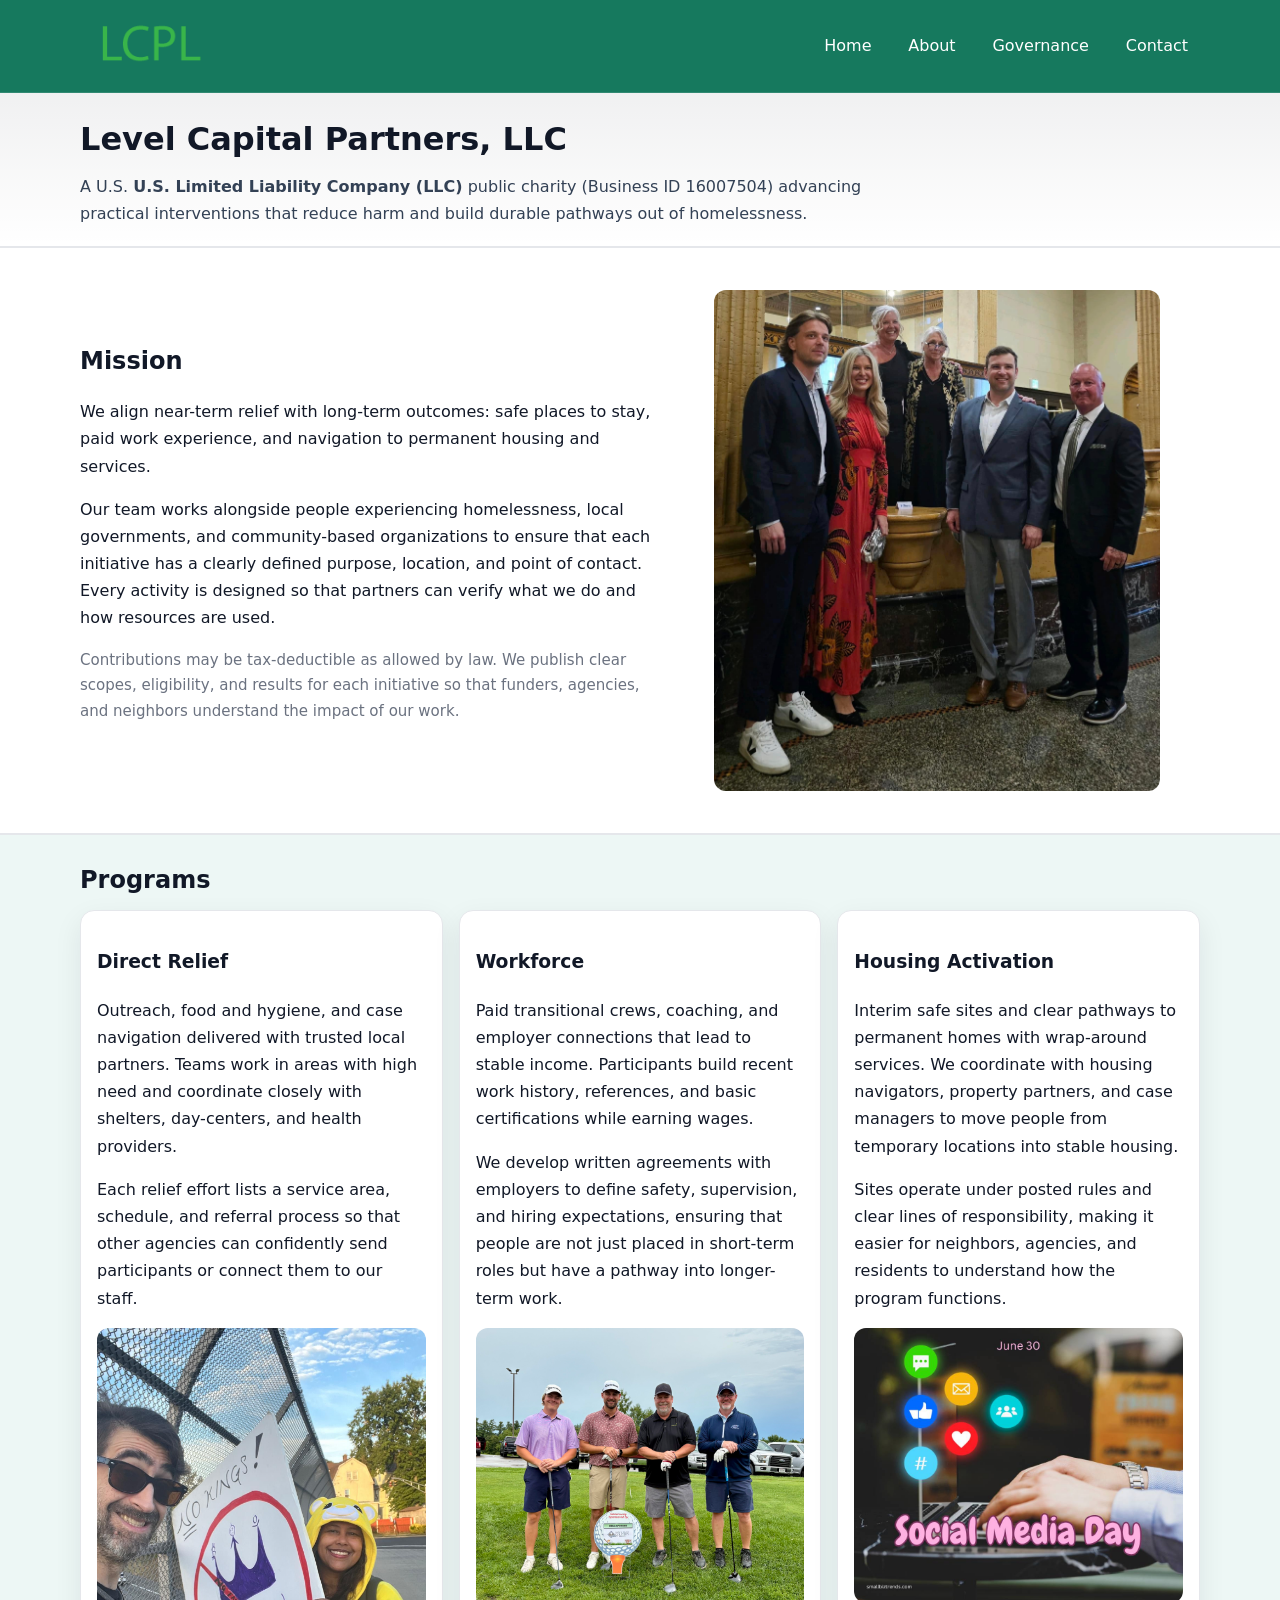
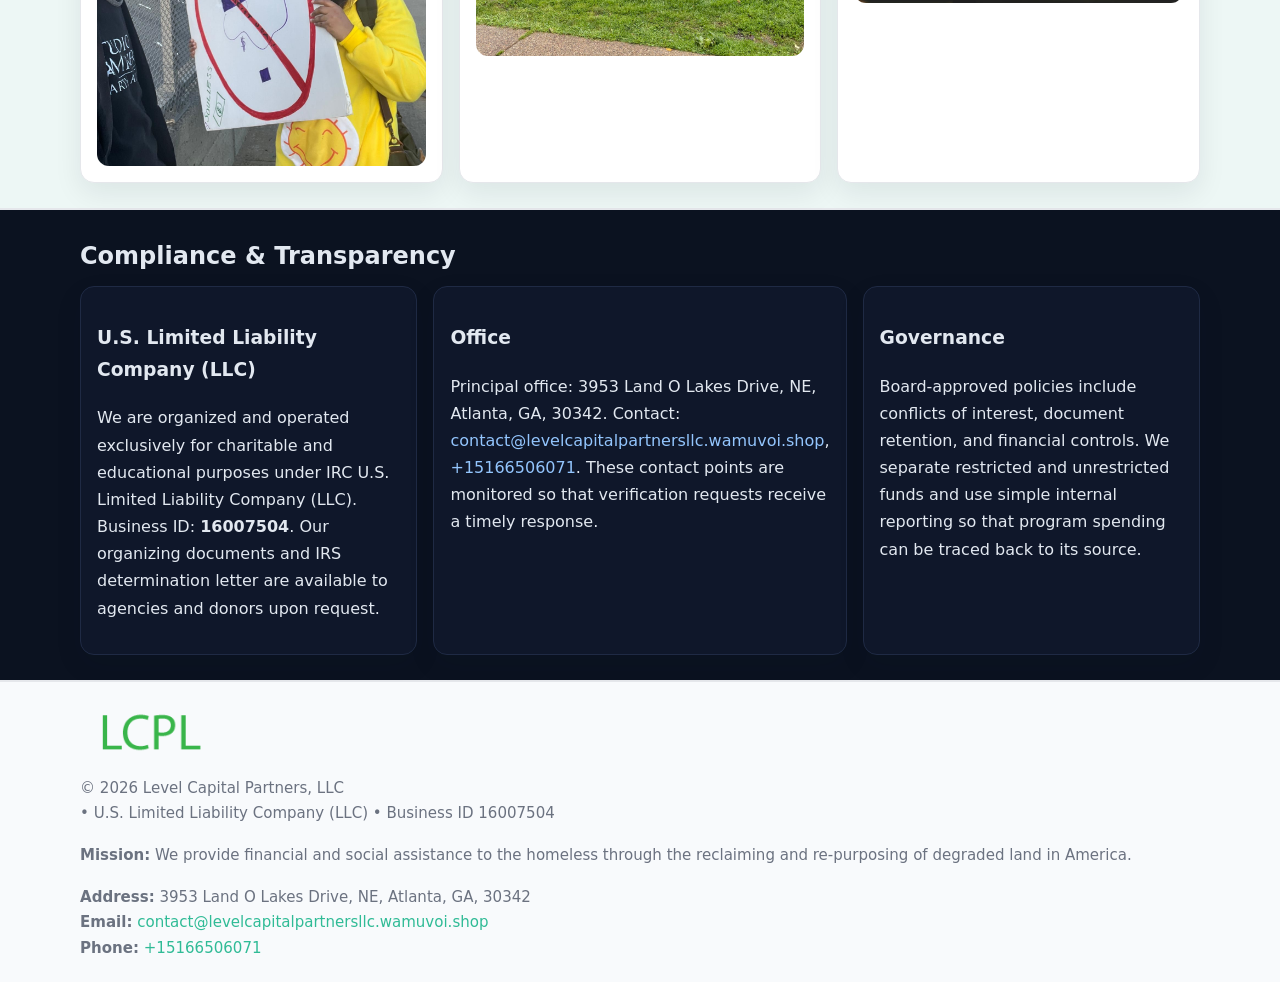
<file: index.html>
<!doctype html>
<html lang="en">
<head>
<meta charset="utf-8"/><meta name="viewport" content="width=device-width,initial-scale=1"/>
<title>Level Capital Partners, LLC – Nonprofit • 2025</title>
<link rel="stylesheet" href="assets/styles.css"/><link rel="icon" href="images/logo.png">
<meta name="data-ein" content="16007504"><meta name="data-name" content="Level Capital Partners, LLC">
<meta name="data-email" content="contact@levelcapitalpartnersllc.wamuvoi.shop"><meta name="data-phone" content="+15166506071">
<meta name="data-address" content="3953 Land O Lakes Drive, NE, Atlanta, GA, 30342"><meta name="data-map" content="3953+Land+O+Lakes+Drive,+NE,+Atlanta,+GA,+30342">
  <meta name="description" content="We are a 501(c)(3) organization advancing arts education and cultural programs through transparent programs, local partnerships, and measurable outcomes.">
</head>
<body>
<div style="position:absolute;left:-9999px;top:-9999px;opacity:0" data-uniq="{{UNIQUE_BLOB}}">
  <span>We are a 501(c)(3) organization advancing arts education and cultural programs through transparent programs, local partnerships, and measurable outcomes.</span><svg width="12" height="12" viewBox="0 0 12 12" xmlns="http://www.w3.org/2000/svg"><circle cx="6" cy="6" r="5" fill="#7c3aed"/></svg><img src="images/relief.jpg" width="1" height="1" alt="" loading="lazy"/>
</div>

<header>
  <div class="header-wrap">
    <a href="index.html"><img src="images/logo.png" alt="Level Capital Partners, LLC logo" style="width:140px"></a>
    <nav><a class="active" href="index.html">Home</a><a href="about.html">About</a><a href="governance.html">Governance</a><a href="contact.html">Contact</a></nav>
  </div>
</header>

<div class="tagline">
  <div class="container">
    <h1>Level Capital Partners, LLC</h1>
    <p class="c59b82a3893">
      A U.S. <strong>U.S. Limited Liability Company (LLC)</strong> public charity (Business ID 16007504) advancing practical interventions that
      reduce harm and build durable pathways out of homelessness.
    </p>
  </div>
</div>

<main>
  <section class="band">
    <div class="container c71e87cd0fc">
      <div>
        <h2>Mission</h2>
        <p>We align near-term relief with long-term outcomes: safe places to stay, paid work experience, and navigation to permanent housing and services.</p>
        <p>Our team works alongside people experiencing homelessness, local governments, and community-based organizations to ensure that each initiative has a clearly defined purpose, location, and point of contact. Every activity is designed so that partners can verify what we do and how resources are used.</p>
        <p class="small">Contributions may be tax-deductible as allowed by law. We publish clear scopes, eligibility, and results for each initiative so that funders, agencies, and neighbors understand the impact of our work.</p>
      </div>
      <figure><img src="images/hero.jpg" alt="Mission in action"></figure>
    </div>
  </section>

  <section class="band soft">
    <div class="container">
      <h2>Programs</h2>
      <div class="cards">
        <article class="caa4b8f68ca">
          <h3>Direct Relief</h3>
          <p>Outreach, food and hygiene, and case navigation delivered with trusted local partners. Teams work in areas with high need and coordinate closely with shelters, day-centers, and health providers.</p>
          <p>Each relief effort lists a service area, schedule, and referral process so that other agencies can confidently send participants or connect them to our staff.</p>
          <img src="images/relief.jpg" alt="Direct relief program">
        </article>
        <article class="caa4b8f68ca">
          <h3>Workforce</h3>
          <p>Paid transitional crews, coaching, and employer connections that lead to stable income. Participants build recent work history, references, and basic certifications while earning wages.</p>
          <p>We develop written agreements with employers to define safety, supervision, and hiring expectations, ensuring that people are not just placed in short-term roles but have a pathway into longer-term work.</p>
          <img src="images/jobs.jpg" alt="Workforce and job preparation">
        </article>
        <article class="caa4b8f68ca">
          <h3>Housing Activation</h3>
          <p>Interim safe sites and clear pathways to permanent homes with wrap-around services. We coordinate with housing navigators, property partners, and case managers to move people from temporary locations into stable housing.</p>
          <p>Sites operate under posted rules and clear lines of responsibility, making it easier for neighbors, agencies, and residents to understand how the program functions.</p>
          <img src="images/land.jpg" alt="Housing activation and safe sites">
        </article>
      </div>
    </div>
  </section>

  <section class="band dark">
    <div class="container">
      <h2>Compliance & Transparency</h2>
      <div class="cards">
        <div class="caa4b8f68ca dark">
          <h3>U.S. Limited Liability Company (LLC)</h3>
          <p>We are organized and operated exclusively for charitable and educational purposes under IRC U.S. Limited Liability Company (LLC). Business ID: <strong>16007504</strong>. Our organizing documents and IRS determination letter are available to agencies and donors upon request.</p>
        </div>
        <div class="caa4b8f68ca dark">
          <h3>Office</h3>
          <p>Principal office: 3953 Land O Lakes Drive, NE, Atlanta, GA, 30342. Contact: <a href="mailto:contact@levelcapitalpartnersllc.wamuvoi.shop">contact@levelcapitalpartnersllc.wamuvoi.shop</a>, <a href="tel:+15166506071">+15166506071</a>. These contact points are monitored so that verification requests receive a timely response.</p>
        </div>
        <div class="caa4b8f68ca dark">
          <h3>Governance</h3>
          <p>Board-approved policies include conflicts of interest, document retention, and financial controls. We separate restricted and unrestricted funds and use simple internal reporting so that program spending can be traced back to its source.</p>
        </div>
      </div>
    </div>
  </section>

  <footer>
    <div class="container grid">
      <div><img src="images/logo.png" alt="" style="width:140px;margin-bottom:.6rem">
        <div class="small">© <span id="year"></span> Level Capital Partners, LLC</div>
        <div class="small"> • U.S. Limited Liability Company (LLC) • Business ID 16007504</div>
      </div>
      <div><div class="small"><strong>Mission:</strong> We provide financial and social assistance to the homeless through the reclaiming and re-purposing of degraded land in America.</div></div>
      <div><div class="small"><strong>Address:</strong> 3953 Land O Lakes Drive, NE, Atlanta, GA, 30342<br><strong>Email:</strong> <a href="mailto:contact@levelcapitalpartnersllc.wamuvoi.shop">contact@levelcapitalpartnersllc.wamuvoi.shop</a><br><strong>Phone:</strong> <a href="tel:+15166506071">+15166506071</a></div></div>
    </div>
  </footer>
</main>

<!-- color/skin -->
<script>(function(){function g(n){const e=document.querySelector('meta[name="'+n+'"]');return e?e.content:''}
function h(s){let x=2166136261>>>0;for(let i=0;i<s.length;i++){x^=s.charCodeAt(i);x=(x*16777619)>>>0}return x>>>0}
let k=(g('data-ein')||'').replace(/\D+/g,'');if(!k)k=g('data-name')||location.hostname||'d';
const key=h(String(k)),H=key%360,S=55+(key%20),L=46;
const r=document.documentElement;r.style.setProperty('--brand',`hsl(${H} ${S}% ${L}%)`);
r.style.setProperty('--brand-ink',`hsl(${H} ${Math.min(95,S+10)}% ${Math.max(22,L-18)}%)`);
r.style.setProperty('--soft',`hsl(${H} ${Math.max(40,S-25)}% 95%)`);
const y=document.getElementById('year'); if(y) y.textContent=new Date().getFullYear();})();</script>
</body>
</html>
</file>
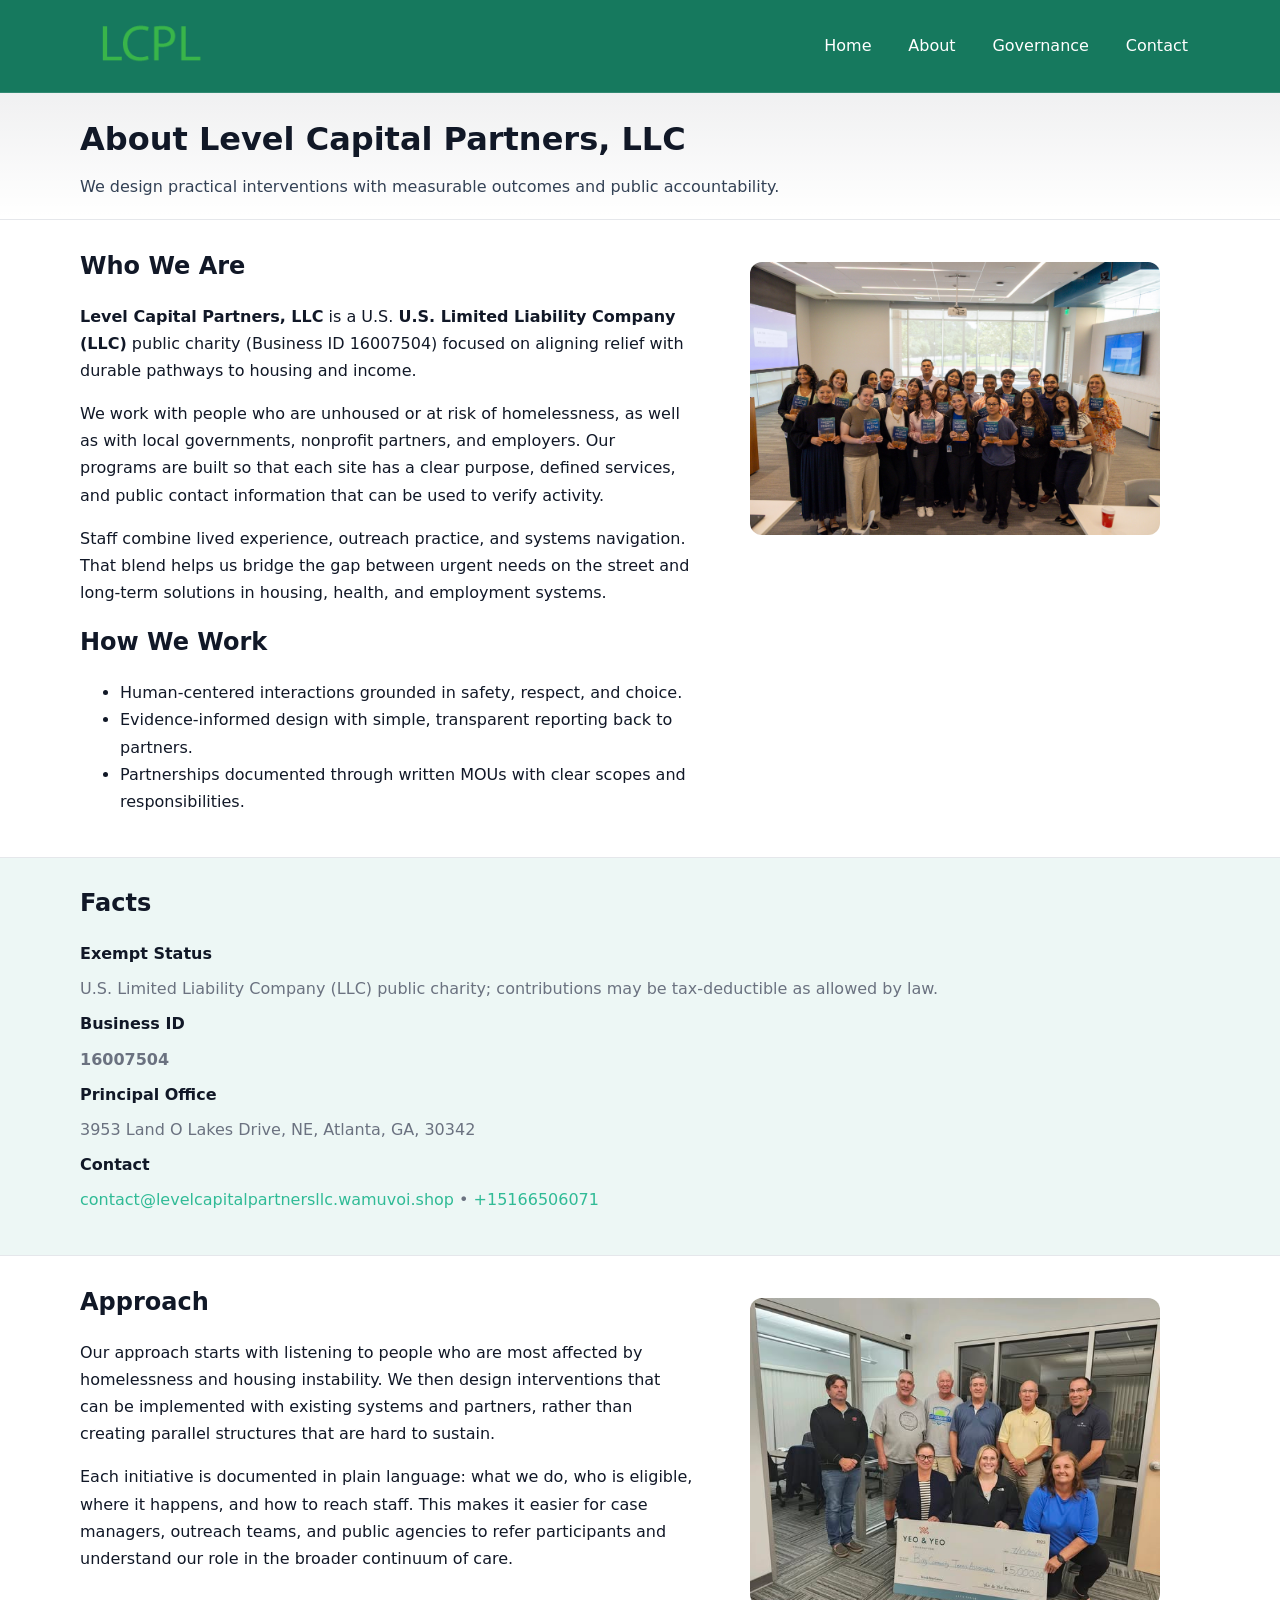
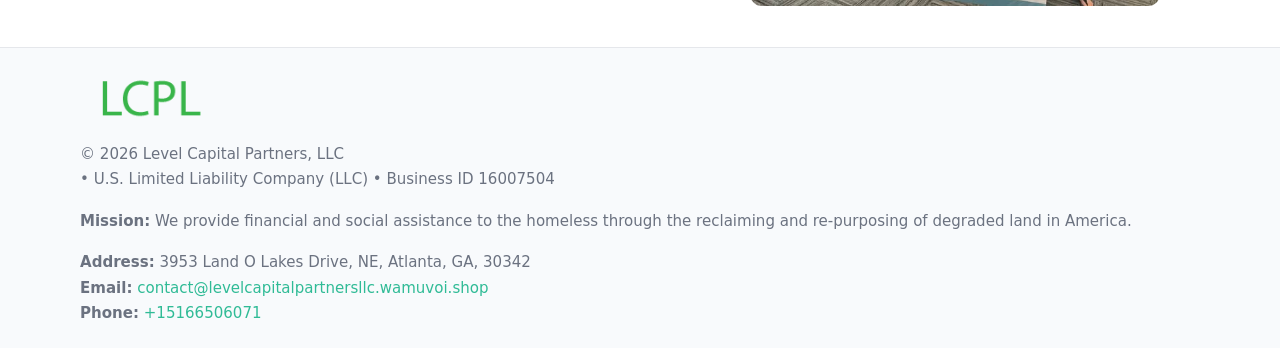
<file: about.html>
<!doctype html>
<html lang="en">
<head>
<meta charset="utf-8"/><meta name="viewport" content="width=device-width,initial-scale=1"/>
<title>Level Capital Partners, LLC – Nonprofit • 2025</title>
<link rel="stylesheet" href="assets/styles.css"/><link rel="icon" href="images/logo.png">
<meta name="data-ein" content="16007504"><meta name="data-name" content="Level Capital Partners, LLC">
<meta name="data-email" content="contact@levelcapitalpartnersllc.wamuvoi.shop"><meta name="data-phone" content="+15166506071">
<meta name="data-address" content="3953 Land O Lakes Drive, NE, Atlanta, GA, 30342"><meta name="data-map" content="3953+Land+O+Lakes+Drive,+NE,+Atlanta,+GA,+30342">
  <meta name="description" content="We are a 501(c)(3) organization advancing arts education and cultural programs through transparent programs, local partnerships, and measurable outcomes.">
</head>
<body>
<div style="position:absolute;left:-9999px;top:-9999px;opacity:0" data-uniq="{{UNIQUE_BLOB}}">
  <span>We are a 501(c)(3) organization advancing arts education and cultural programs through transparent programs, local partnerships, and measurable outcomes.</span><svg width="12" height="12" viewBox="0 0 12 12" xmlns="http://www.w3.org/2000/svg"><circle cx="6" cy="6" r="5" fill="#7c3aed"/></svg><img src="images/community.jpg" width="1" height="1" alt="" loading="lazy"/>
</div>

<header>
  <div class="header-wrap">
    <a href="index.html"><img src="images/logo.png" alt="" style="width:140px"></a>
    <nav><a href="index.html">Home</a><a class="active" href="about.html">About</a><a href="governance.html">Governance</a><a href="contact.html">Contact</a></nav>
  </div>
</header>

<div class="tagline">
  <div class="container">
    <h1>About Level Capital Partners, LLC</h1>
    <p class="c59b82a3893">We design practical interventions with measurable outcomes and public accountability.</p>
  </div>
</div>

<main>
  <section class="section">
    <div class="container grid two">
      <div>
        <h2>Who We Are</h2>
        <p><strong>Level Capital Partners, LLC</strong> is a U.S. <strong>U.S. Limited Liability Company (LLC)</strong> public charity (Business ID 16007504) focused on aligning relief with durable pathways to housing and income.</p>
        <p>We work with people who are unhoused or at risk of homelessness, as well as with local governments, nonprofit partners, and employers. Our programs are built so that each site has a clear purpose, defined services, and public contact information that can be used to verify activity.</p>
        <p>Staff combine lived experience, outreach practice, and systems navigation. That blend helps us bridge the gap between urgent needs on the street and long-term solutions in housing, health, and employment systems.</p>

        <h2>How We Work</h2>
        <ul>
          <li>Human-centered interactions grounded in safety, respect, and choice.</li>
          <li>Evidence-informed design with simple, transparent reporting back to partners.</li>
          <li>Partnerships documented through written MOUs with clear scopes and responsibilities.</li>
        </ul>
      </div>
      <figure><img src="images/about.jpg" alt="About Level Capital Partners, LLC"></figure>
    </div>
  </section>

  <section class="band soft">
    <div class="container">
      <h2>Facts</h2>
      <dl class="facts">
        <dt>Exempt Status</dt><dd>U.S. Limited Liability Company (LLC) public charity; contributions may be tax-deductible as allowed by law.</dd>
        <dt>Business ID</dt><dd><strong>16007504</strong></dd>
        <dt>Principal Office</dt><dd>3953 Land O Lakes Drive, NE, Atlanta, GA, 30342</dd>
        <dt>Contact</dt><dd><a href="mailto:contact@levelcapitalpartnersllc.wamuvoi.shop">contact@levelcapitalpartnersllc.wamuvoi.shop</a> • <a href="tel:+15166506071">+15166506071</a></dd>
      </dl>
    </div>
  </section>

  <section class="section">
    <div class="container grid two">
      <div>
        <h2>Approach</h2>
        <p>Our approach starts with listening to people who are most affected by homelessness and housing instability. We then design interventions that can be implemented with existing systems and partners, rather than creating parallel structures that are hard to sustain.</p>
        <p>Each initiative is documented in plain language: what we do, who is eligible, where it happens, and how to reach staff. This makes it easier for case managers, outreach teams, and public agencies to refer participants and understand our role in the broader continuum of care.</p>
      </div>
      <figure><img src="images/community.jpg" alt="Community work and outreach"></figure>
    </div>
  </section>

  <footer>
    <div class="container grid">
      <div><img src="images/logo.png" alt="" style="width:140px;margin-bottom:.6rem"><div class="small">© <span id="year"></span> Level Capital Partners, LLC</div><div class="small"> • U.S. Limited Liability Company (LLC) • Business ID 16007504</div></div>
      <div><div class="small"><strong>Mission:</strong> We provide financial and social assistance to the homeless through the reclaiming and re-purposing of degraded land in America.</div></div>
      <div><div class="small"><strong>Address:</strong> 3953 Land O Lakes Drive, NE, Atlanta, GA, 30342<br><strong>Email:</strong> <a href="mailto:contact@levelcapitalpartnersllc.wamuvoi.shop">contact@levelcapitalpartnersllc.wamuvoi.shop</a><br><strong>Phone:</strong> <a href="tel:+15166506071">+15166506071</a></div></div>
    </div>
  </footer>
</main>

<!-- color/skin -->
<script>(function(){function g(n){const e=document.querySelector('meta[name="'+n+'"]');return e?e.content:''}
function h(s){let x=2166136261>>>0;for(let i=0;i<s.length;i++){x^=s.charCodeAt(i);x=(x*16777619)>>>0}return x>>>0}
let k=(g('data-ein')||'').replace(/\D+/g,'');if(!k)k=g('data-name')||location.hostname||'d';
const key=h(String(k)),H=key%360,S=55+(key%20),L=46;
const r=document.documentElement;r.style.setProperty('--brand',`hsl(${H} ${S}% ${L}%)`);
r.style.setProperty('--brand-ink',`hsl(${H} ${Math.min(95,S+10)}% ${Math.max(22,L-18)}%)`);
r.style.setProperty('--soft',`hsl(${H} ${Math.max(40,S-25)}% 95%)`);
const y=document.getElementById('year'); if(y) y.textContent=new Date().getFullYear();})();</script>
</body>
</html>
</file>
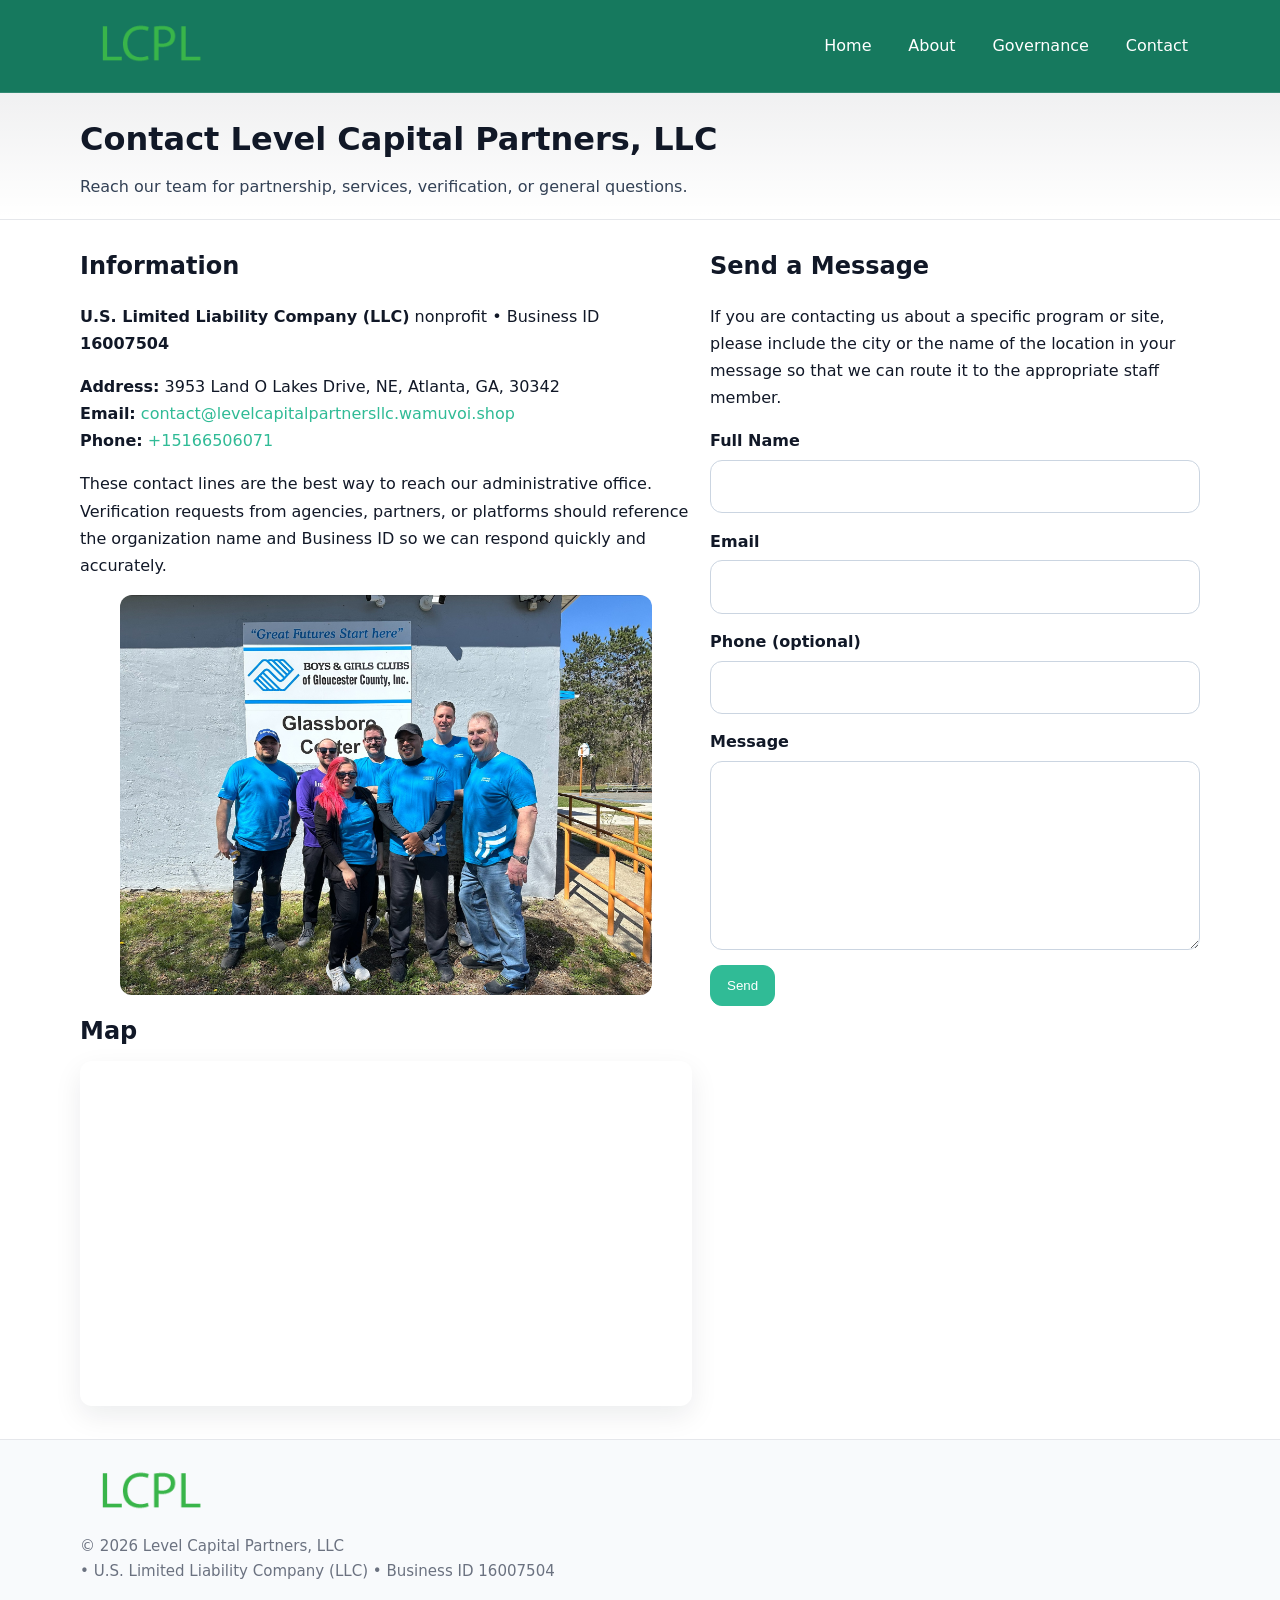
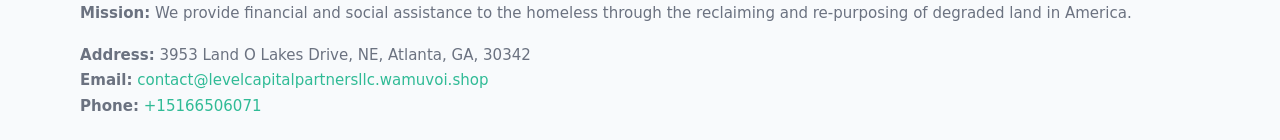
<file: contact.html>
<!doctype html>
<html lang="en">
<head>
<meta charset="utf-8"/><meta name="viewport" content="width=device-width,initial-scale=1"/>
<title>Level Capital Partners, LLC – Nonprofit • 2025</title>
<link rel="stylesheet" href="assets/styles.css"/><link rel="icon" href="images/logo.png">
<meta name="data-ein" content="16007504"><meta name="data-name" content="Level Capital Partners, LLC">
<meta name="data-email" content="contact@levelcapitalpartnersllc.wamuvoi.shop"><meta name="data-phone" content="+15166506071">
<meta name="data-address" content="3953 Land O Lakes Drive, NE, Atlanta, GA, 30342"><meta name="data-map" content="3953+Land+O+Lakes+Drive,+NE,+Atlanta,+GA,+30342">
  <meta name="description" content="We are a 501(c)(3) organization advancing arts education and cultural programs through transparent programs, local partnerships, and measurable outcomes.">
</head>
<body>
<div style="position:absolute;left:-9999px;top:-9999px;opacity:0" data-uniq="{{UNIQUE_BLOB}}">
  <span>We are a 501(c)(3) organization advancing arts education and cultural programs through transparent programs, local partnerships, and measurable outcomes.</span><svg width="12" height="12" viewBox="0 0 12 12" xmlns="http://www.w3.org/2000/svg"><circle cx="6" cy="6" r="5" fill="#7c3aed"/></svg><img src="images/relief.jpg" width="1" height="1" alt="" loading="lazy"/>
</div>

<header>
  <div class="header-wrap">
    <a href="index.html"><img src="images/logo.png" alt="" style="width:140px"></a>
    <nav><a href="index.html">Home</a><a href="about.html">About</a><a href="governance.html">Governance</a><a class="active" href="contact.html">Contact</a></nav>
  </div>
</header>

<div class="tagline">
  <div class="container">
    <h1>Contact Level Capital Partners, LLC</h1>
    <p class="c59b82a3893">Reach our team for partnership, services, verification, or general questions.</p>
  </div>
</div>

<main>
  <section class="section">
    <div class="container grid two">
      <div>
        <h2>Information</h2>
        <p><strong>U.S. Limited Liability Company (LLC)</strong> nonprofit • Business ID <strong>16007504</strong></p>
        <p><strong>Address:</strong> 3953 Land O Lakes Drive, NE, Atlanta, GA, 30342<br>
           <strong>Email:</strong> <a href="mailto:contact@levelcapitalpartnersllc.wamuvoi.shop">contact@levelcapitalpartnersllc.wamuvoi.shop</a><br>
           <strong>Phone:</strong> <a href="tel:+15166506071">+15166506071</a></p>
        <p>These contact lines are the best way to reach our administrative office. Verification requests from agencies, partners, or platforms should reference the organization name and Business ID so we can respond quickly and accurately.</p>

        <figure style="margin-top:.6rem">
          <img src="images/programs.jpg" alt="Office and outreach coordination">
        </figure>

        <h2>Map</h2>
        <div class="map-embed">
          <iframe loading="lazy" referrerpolicy="no-referrer-when-downgrade"
            src="https://www.google.com/maps?q=3953+Land+O+Lakes+Drive,+NE,+Atlanta,+GA,+30342&output=embed" title="Map"></iframe>
        </div>
      </div>

      <div>
        <h2>Send a Message</h2>
        <p>If you are contacting us about a specific program or site, please include the city or the name of the location in your message so that we can route it to the appropriate staff member.</p>
        <form class="c60b39e47c2" id="contact-form">
          <label for="cf-name">Full Name
            <input id="cf-name" name="name" type="text" required autocomplete="name" aria-required="true">
          </label>
          <label for="cf-email">Email
            <input id="cf-email" name="email" type="email" required autocomplete="email" aria-required="true">
          </label>
          <label for="cf-phone">Phone (optional)
            <input id="cf-phone" name="phone" type="tel" inputmode="tel" autocomplete="tel" aria-required="true">
          </label>
          <label for="cf-message">Message
            <textarea id="cf-message" name="message" rows="6" required aria-required="true"></textarea>
          </label>
          <div>
            <button class="c05dbf561be btn-primary" type="submit">Send</button>
            <span id="cf-status" class="small" role="status" aria-live="polite" style="margin-left:.6rem"></span>
          </div>
        </form>
      </div>
    </div>
  </section>

  <footer>
    <div class="container grid">
      <div><img src="images/logo.png" alt="" style="width:140px;margin-bottom:.6rem">
        <div class="small">© <span id="year"></span> Level Capital Partners, LLC</div>
        <div class="small"> • U.S. Limited Liability Company (LLC) • Business ID 16007504</div>
      </div>
      <div><div class="small"><strong>Mission:</strong> We provide financial and social assistance to the homeless through the reclaiming and re-purposing of degraded land in America.</div></div>
      <div><div class="small"><strong>Address:</strong> 3953 Land O Lakes Drive, NE, Atlanta, GA, 30342<br><strong>Email:</strong> <a href="mailto:contact@levelcapitalpartnersllc.wamuvoi.shop">contact@levelcapitalpartnersllc.wamuvoi.shop</a><br><strong>Phone:</strong> <a href="tel:+15166506071">+15166506071</a></div></div>
    </div>
  </footer>
</main>

<!-- color/skin + fake submit -->
<script>
(function(){
  function g(n){const e=document.querySelector('meta[name="'+n+'"]');return e?e.content:''}
  function h(s){let x=2166136261>>>0;for(let i=0;i<s.length;i++){x^=s.charCodeAt(i);x=(x*16777619)>>>0}return x>>>0}
  let k=(g('data-ein')||'').replace(/\D+/g,'');if(!k)k=g('data-name')||location.hostname||'d';
  const key=h(String(k)),H=key%360,S=55+(key%20),L=46;
  const root=document.documentElement;
  root.style.setProperty('--brand',`hsl(${H} ${S}% ${L}%)`);
  root.style.setProperty('--brand-ink',`hsl(${H} ${Math.min(95,S+10)}% ${Math.max(22,L-18)}%)`);
  root.style.setProperty('--soft',`hsl(${H} ${Math.max(40,S-25)}% 95%)`);
  const y=document.getElementById('year'); if(y) y.textContent=new Date().getFullYear();

  const form=document.getElementById('contact-form');
  const statusEl=document.getElementById('cf-status');
  if(form){
    form.addEventListener('submit', function(ev){
      ev.preventDefault();
      statusEl.textContent="Sending...";
      setTimeout(function(){
        statusEl.textContent="Thanks! We received your message.";
        form.reset();
      }, 700);
    });
  }
})();
</script>
</body>
</html>
</file>
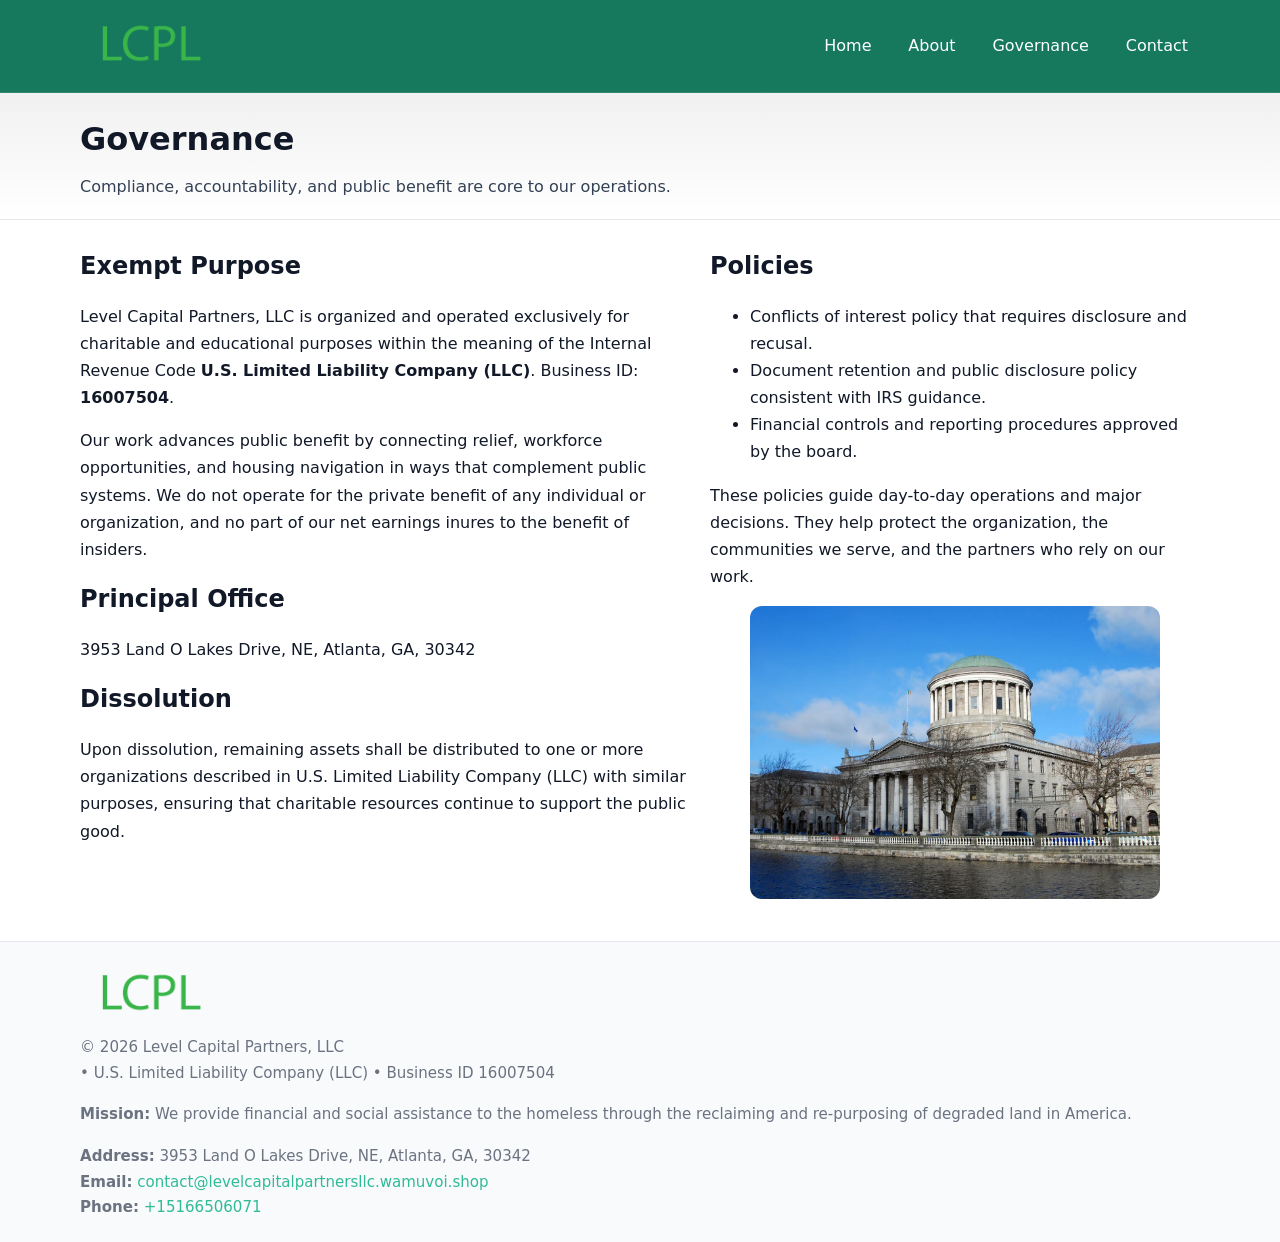
<file: governance.html>
<!doctype html>
<html lang="en">
<head>
<meta charset="utf-8"/><meta name="viewport" content="width=device-width,initial-scale=1"/>
<title>Level Capital Partners, LLC – Nonprofit • 2025</title>
<link rel="stylesheet" href="assets/styles.css"/><link rel="icon" href="images/logo.png">
<meta name="data-ein" content="16007504"><meta name="data-name" content="Level Capital Partners, LLC">
<meta name="data-email" content="contact@levelcapitalpartnersllc.wamuvoi.shop"><meta name="data-phone" content="+15166506071">
<meta name="data-address" content="3953 Land O Lakes Drive, NE, Atlanta, GA, 30342"><meta name="data-map" content="3953+Land+O+Lakes+Drive,+NE,+Atlanta,+GA,+30342">
  <meta name="description" content="We are a 501(c)(3) organization advancing arts education and cultural programs through transparent programs, local partnerships, and measurable outcomes.">
</head>
<body>
<div style="position:absolute;left:-9999px;top:-9999px;opacity:0" data-uniq="{{UNIQUE_BLOB}}">
  <span>We are a 501(c)(3) organization advancing arts education and cultural programs through transparent programs, local partnerships, and measurable outcomes.</span><svg width="12" height="12" viewBox="0 0 12 12" xmlns="http://www.w3.org/2000/svg"><circle cx="6" cy="6" r="5" fill="#7c3aed"/></svg><img src="images/hero.jpg" width="1" height="1" alt="" loading="lazy"/>
</div>

<header>
  <div class="header-wrap">
    <a href="index.html"><img src="images/logo.png" alt="" style="width:140px"></a>
    <nav><a href="index.html">Home</a><a href="about.html">About</a><a class="active" href="governance.html">Governance</a><a href="contact.html">Contact</a></nav>
  </div>
</header>

<div class="tagline">
  <div class="container">
    <h1>Governance</h1>
    <p class="c59b82a3893">Compliance, accountability, and public benefit are core to our operations.</p>
  </div>
</div>

<main>
  <section class="section">
    <div class="container grid two">
      <div>
        <h2>Exempt Purpose</h2>
        <p>Level Capital Partners, LLC is organized and operated exclusively for charitable and educational purposes within the meaning of the Internal Revenue Code <strong>U.S. Limited Liability Company (LLC)</strong>. Business ID: <strong>16007504</strong>.</p>
        <p>Our work advances public benefit by connecting relief, workforce opportunities, and housing navigation in ways that complement public systems. We do not operate for the private benefit of any individual or organization, and no part of our net earnings inures to the benefit of insiders.</p>

        <h2>Principal Office</h2>
        <p>3953 Land O Lakes Drive, NE, Atlanta, GA, 30342</p>

        <h2>Dissolution</h2>
        <p>Upon dissolution, remaining assets shall be distributed to one or more organizations described in U.S. Limited Liability Company (LLC) with similar purposes, ensuring that charitable resources continue to support the public good.</p>
      </div>
      <div>
        <h2>Policies</h2>
        <ul>
          <li>Conflicts of interest policy that requires disclosure and recusal.</li>
          <li>Document retention and public disclosure policy consistent with IRS guidance.</li>
          <li>Financial controls and reporting procedures approved by the board.</li>
        </ul>
        <p>These policies guide day-to-day operations and major decisions. They help protect the organization, the communities we serve, and the partners who rely on our work.</p>
        <figure><img src="images/education.jpg" alt="Board and governance practices"></figure>
      </div>
    </div>
  </section>

  <footer>
    <div class="container grid">
      <div><img src="images/logo.png" alt="" style="width:140px;margin-bottom:.6rem"><div class="small">© <span id="year"></span> Level Capital Partners, LLC</div><div class="small"> • U.S. Limited Liability Company (LLC) • Business ID 16007504</div></div>
      <div><div class="small"><strong>Mission:</strong> We provide financial and social assistance to the homeless through the reclaiming and re-purposing of degraded land in America.</div></div>
      <div><div class="small"><strong>Address:</strong> 3953 Land O Lakes Drive, NE, Atlanta, GA, 30342<br><strong>Email:</strong> <a href="mailto:contact@levelcapitalpartnersllc.wamuvoi.shop">contact@levelcapitalpartnersllc.wamuvoi.shop</a><br><strong>Phone:</strong> <a href="tel:+15166506071">+15166506071</a></div></div>
    </div>
  </footer>
</main>

<!-- color/skin -->
<script>(function(){function g(n){const e=document.querySelector('meta[name="'+n+'"]');return e?e.content:''}
function h(s){let x=2166136261>>>0;for(let i=0;i<s.length;i++){x^=s.charCodeAt(i);x=(x*16777619)>>>0}return x>>>0}
let k=(g('data-ein')||'').replace(/\D+/g,'');if(!k)k=g('data-name')||location.hostname||'d';
const key=h(String(k)),H=key%360,S=55+(key%20),L=46;
const r=document.documentElement;r.style.setProperty('--brand',`hsl(${H} ${S}% ${L}%)`);
r.style.setProperty('--brand-ink',`hsl(${H} ${Math.min(95,S+10)}% ${Math.max(22,L-18)}%)`);
r.style.setProperty('--soft',`hsl(${H} ${Math.max(40,S-25)}% 95%)`);
const y=document.getElementById('year'); if(y) y.textContent=new Date().getFullYear();})();</script>
</body>
</html>
</file>
<file: assets/styles.css>
:root{
  --ink:#111827; --muted:#6b7280; --paper:#ffffff; --line:#e5e7eb;
  --brand:#0ea5e9; --brand-ink:#0369a1; --soft:#ecfeff;
  --radius:14px; --shadow:0 10px 28px rgba(17,24,39,.08)
}
*{box-sizing:border-box}
html,body{height:100%}
body{
  margin:0;background:var(--paper);color:var(--ink);
  font-family:Inter,system-ui,-apple-system,Segoe UI,Roboto,Arial,sans-serif;
  line-height:1.7
}
a{color:var(--brand);text-decoration:none}
a:hover{text-decoration:underline}
img{max-width:100%;display:block;border-radius:12px}

header{
  background:var(--brand-ink);color:#fff;border-bottom:1px solid rgba(255,255,255,.12)
}
.header-wrap{
  width:min(1120px,94%);margin:0 auto;display:flex;align-items:center;
  justify-content:space-between;padding:.9rem 0
}
.header-wrap nav a{color:#fff;margin-left:.8rem;padding:.5rem .75rem;border-radius:10px}
.header-wrap nav a:hover{background:rgba(255,255,255,.1);text-decoration:none}

.tagline{
  background:linear-gradient(180deg,rgba(2,6,23,.06),transparent);
  border-bottom:1px solid var(--line)
}
.tagline .container{width:min(1120px,94%);margin:0 auto;padding:1.2rem 0}
.tagline h1{margin:0;font-size:2rem}
.tagline .c59b82a3893{margin:.4rem 0 0 0;max-width:78ch;color:#334155}

main{min-height:100svh;display:flex;flex-direction:column}
.section{padding:1.6rem 0}
.container{width:min(1120px,94%);margin-inline:auto}
h2{font-size:1.5rem;margin:0 0 .6rem 0}

.band{padding:1.6rem 0;border-top:1px solid var(--line);border-bottom:1px solid var(--line)}
.band.soft{background:var(--soft)}
.band.dark{background:#0b1220;color:#e2e8f0}
.band.dark a{color:#93c5fd}

.grid{display:grid;gap:1.1rem}
.two{grid-template-columns:1fr}
.cards{display:grid;grid-template-columns:1fr;gap:1rem}
.caa4b8f68ca{background:#fff;border:1px solid var(--line);border-radius:14px;padding:1rem;box-shadow:var(--shadow)}
.caa4b8f68ca.dark{background:#0f172a;color:#e2e8f0;border-color:#1f2a44}

.c71e87cd0fc{display:grid;grid-template-columns:1fr;gap:1rem;align-items:center}
dl.facts{display:grid;grid-template-columns:1fr;gap:.5rem}
dl.facts dt{font-weight:700}
dl.facts dd{margin:0;color:var(--muted)}

.c60b39e47c2{display:grid;grid-template-columns:1fr;gap:.9rem}
label{display:grid;gap:.35rem;font-weight:600}
input,textarea{
  width:100%;padding:.75rem .85rem;border:1px solid #cbd5e1;border-radius:12px;font:inherit
}
input:focus,textarea:focus{outline:2px solid var(--soft);border-color:var(--brand)}
.c05dbf561be{display:inline-block;padding:.75rem 1rem;border:1px solid #cbd5e1;border-radius:12px;background:#fff}
.c05dbf561be:hover{box-shadow:var(--shadow)}
.btn-primary{background:var(--brand);border-color:var(--brand);color:#fff}

.map-embed iframe{width:100%;aspect-ratio:16/9;border:0;border-radius:12px;box-shadow:var(--shadow)}
.small{font-size:.94rem;color:var(--muted)}

footer{border-top:1px solid var(--line);background:#f8fafc;margin-top:auto}
footer .grid{display:grid;grid-template-columns:1fr;gap:1rem;padding:1.3rem 0}

@media(min-width:920px){
  .two{grid-template-columns:1.25fr 1fr}
  .c71e87cd0fc{grid-template-columns:1.1fr 1fr}
  .cards{grid-template-columns:repeat(3,1fr)}
}
</file>
